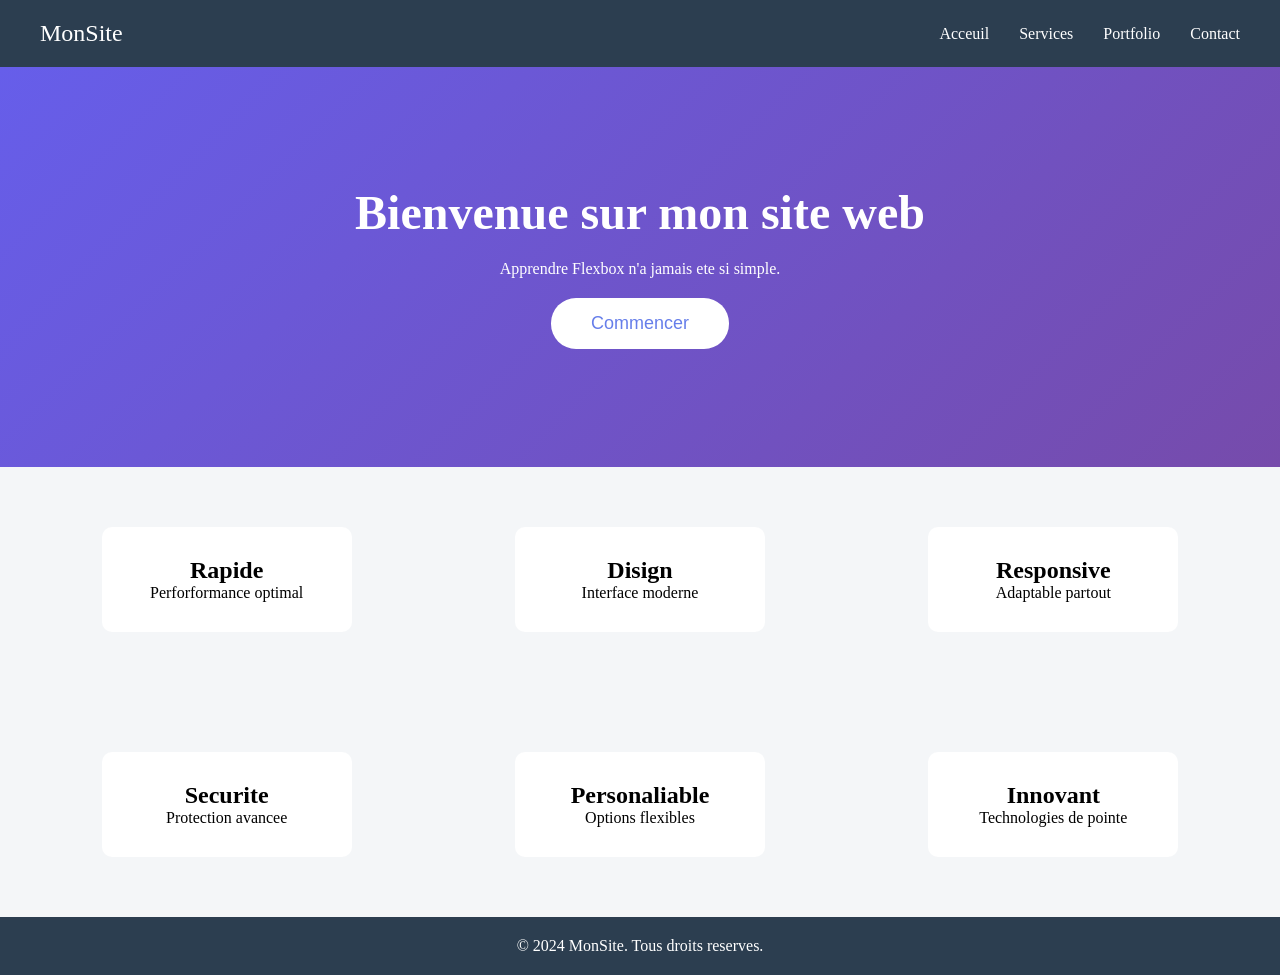
<file: index.html>
<!DOCTYPE html>
<html lang="en">
<head>
    <meta charset="UTF-8">
    <meta name="viewport" content="width=device-width, initial-scale=1.0">
    <title>flexbox</title>
    <link rel="stylesheet" href="style.css">
</head>
<body>
    <nav class="navbar">
    <div class="logo">
        MonSite
    </div>
    <ul class="nav-links">
        <li><a href="#">Acceuil</a></li>
        <li><a href="#">Services</a></li>
        <li><a href="#">Portfolio</a></li>
        <li><a href="#">Contact</a></li>
    </ul>
    </nav>
    <div class="hero">
        <h1>Bienvenue sur mon site web</h1>
        <p>Apprendre Flexbox n'a jamais ete si simple.</p>
        <button>Commencer</button>
    </div>
    <div class="features">
        <div class="feature-card">
            <h2>Rapide</h2>
            <p>Perforformance optimal</p>
        </div>
        <div class="feature-card">
            <h2>Disign</h2>
            <p>Interface moderne</p>
        </div>
        <div class="feature-card">
            <h2>Responsive</h2>
            <p>Adaptable partout</p>
        </div>
    </div>
     <div class="features">
        <div class="feature-card">
            <h2>Securite</h2>
            <p>Protection avancee</p>
        </div>
        <div class="feature-card">
            <h2>Personaliable</h2>
            <p>Options flexibles</p>
        </div>
        <div class="feature-card">
            <h2>Innovant</h2>
            <p>Technologies de pointe</p>
        </div>
    </div>
    <footer class="footer">
        <p>&copy; 2024 MonSite. Tous droits reserves.</p>
    </footer>
</body>
</html>
</file>
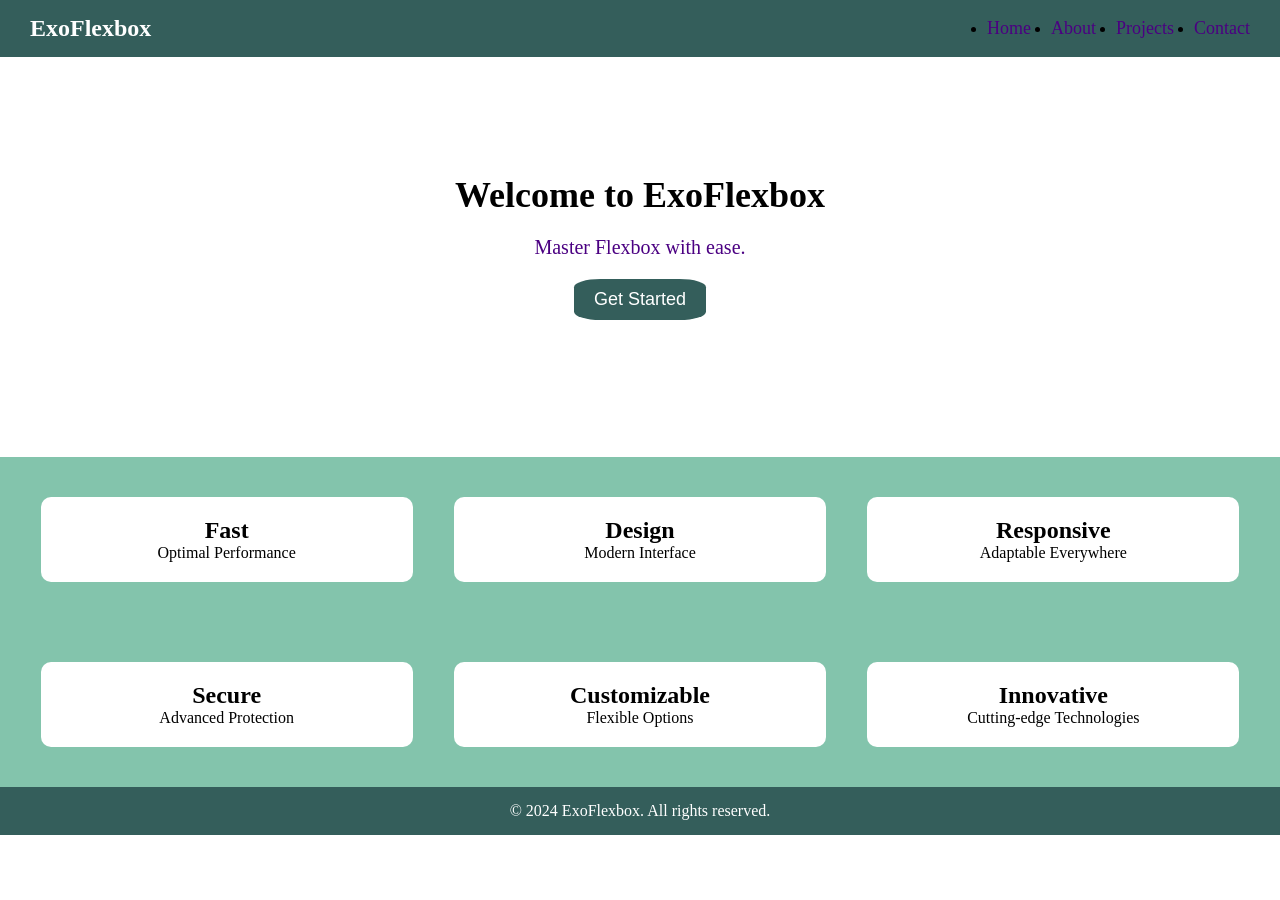
<file: pageweb.html>
<!DOCTYPE html>
<html lang="en">
<head>
    <meta charset="UTF-8">
    <meta name="viewport" content="width=device-width, initial-scale=1.0">
    <title>Entrainement flexbox</title>
    <link rel="stylesheet" href="pageweb.css">
</head>
<body>
    <nav class="navbar">
    <div class="logo">
        ExoFlexbox
    </div>   
    <ul class="nav-links">
        <li><a href="#">Home</a></li>
        <li><a href="#">About</a></li>
        <li><a href="#">Projects</a></li>
        <li><a href="#">Contact</a></li> 
    </nav>
    <div class="hero">
        <h1>Welcome to ExoFlexbox</h1>
        <p>Master Flexbox with ease.</p>
        <button>Get Started</button>
    </div>
    <div class="features">
        <div class="feature-card">
            <h2>Fast</h2>
            <p>Optimal Performance</p>
        </div>
        <div class="feature-card">
            <h2>Design</h2>
            <p>Modern Interface</p>
        </div>
        <div class="feature-card">
            <h2>Responsive</h2>
            <p>Adaptable Everywhere</p>
        </div>
    </div>
        <div class="features">
            <div class="feature-card">
                <h2>Secure</h2>
                <p>Advanced Protection</p>
            </div>
            <div class="feature-card">
                <h2>Customizable</h2>
                <p>Flexible Options</p>
            </div>
            <div class="feature-card">
                <h2>Innovative</h2>
                <p>Cutting-edge Technologies</p>
            </div>
        </div>
    <footer class="footer">
        <p>&copy; 2024 ExoFlexbox. All rights reserved.</p>
    </footer>
</body>
</html>
</file>
<file: style.css>
*{
    margin: 0;
    padding: 0;
    box-sizing: border-box;
}
.navbar{
    display: flex;
    justify-content: space-between;
    align-items: center;
    background-color: #2c3e50;
    padding: 20px 40px;
}
.logo{
    font-size: 24px;
    font-style: bold;
    color: white;
}
.nav-links{
    display: flex;
    list-style: none;
    gap: 30px;
}
.nav-links a {
    color: white;
    font-size: 16px;
    text-decoration: none;
}
.hero{
    display: flex;
    flex-direction: column;
    justify-content: center;
    align-items: center;
    background: linear-gradient(135deg, #665eea 0%, #764bab 100%);
    height: 400px;
    color: white;
    text-align: center;
}
.hero h1{
    font-size: 48px;
    margin-bottom: 20px;
}
.hero button{
    padding: 15px 40px;
    font-size: 18px;
    color: #667eea;
    background-color: white;
    border: none;
    border-radius: 25px;
    cursor: pointer;
    margin-top: 20px;
}
.features{
    display: flex;
    justify-content: space-around;
    padding: 60px 20px;
    background-color: #f4f6f8;
}
.feature-card{
    background-color: white;
    padding: 30px;
    border-radius: 10px;
    text-align: center;
    width: 250px;
    margin: 0 10px;
}
.feature-card h2{
    font-style: bold;
}
.footer{
    display: flex;
    justify-content: center;
    align-items: center;
    background-color: #2c3e50;
    padding: 20px;
    color: white;
}
</file>
<file: pageweb.css>
*{
    margin: 0;
    padding: 0;
    box-sizing: border-box;
}
.navbar{
    display: flex;
    justify-content: space-between;
    align-items: center;
    background-color: #345e5b;
    padding: 15px 30px;
}
.logo{ 
    color: white;
    font-size: 24px;
    font-weight: bold;
}
.nav-links{
    display: flex;
    gap: 20px;
}
.nav-links a{
    color: indigo;
    text-decoration: none;
    font-size: 18px;
}
.nav-links a:hover{
    color: white;
}
.hero{
    display: flex;
    flex-direction: column;
    justify-content: center;
    align-items: center;
    height: 400px;
    background: linear-gradient(135deg, #89f7fe 0%, #66a6ff 100%);
    background-image: url(https://cdn.futura-sciences.com/buildsv6/images/largeoriginal/7/a/0/7a0ae575e0_132287_vague.jpg);
    text-align: center;
    padding: 0 20px;
}
.hero h1{
    font-size: 36px;
    margin-bottom: 20px;
}
.hero p{
    font-size: 20px;
    color: indigo;
}
.hero button{
    padding: 10px 20px;
    background-color: #345e5b;
    color: white;
    border: none;
    border-radius: 20%;
    font-size: 18px;
    cursor: pointer;
    margin: 20px;
}
.hero button:hover{
    background-color: indigo;
}
.features{
    display: flex;
    justify-content: space-around;
    padding: 40px 20px;
    background-color: #5eb394c4;
}
.feature-card{
    background-color: white;
    padding: 20px;
    border-radius: 10px;
    text-align: center;
    width: 30%;
}
.footer{
    text-align: center;
    padding: 15px 0;
    background-color: #345e5b;
    color: white;
    position: relative;
    bottom: 0;
    width: 100%;
}
</file>
